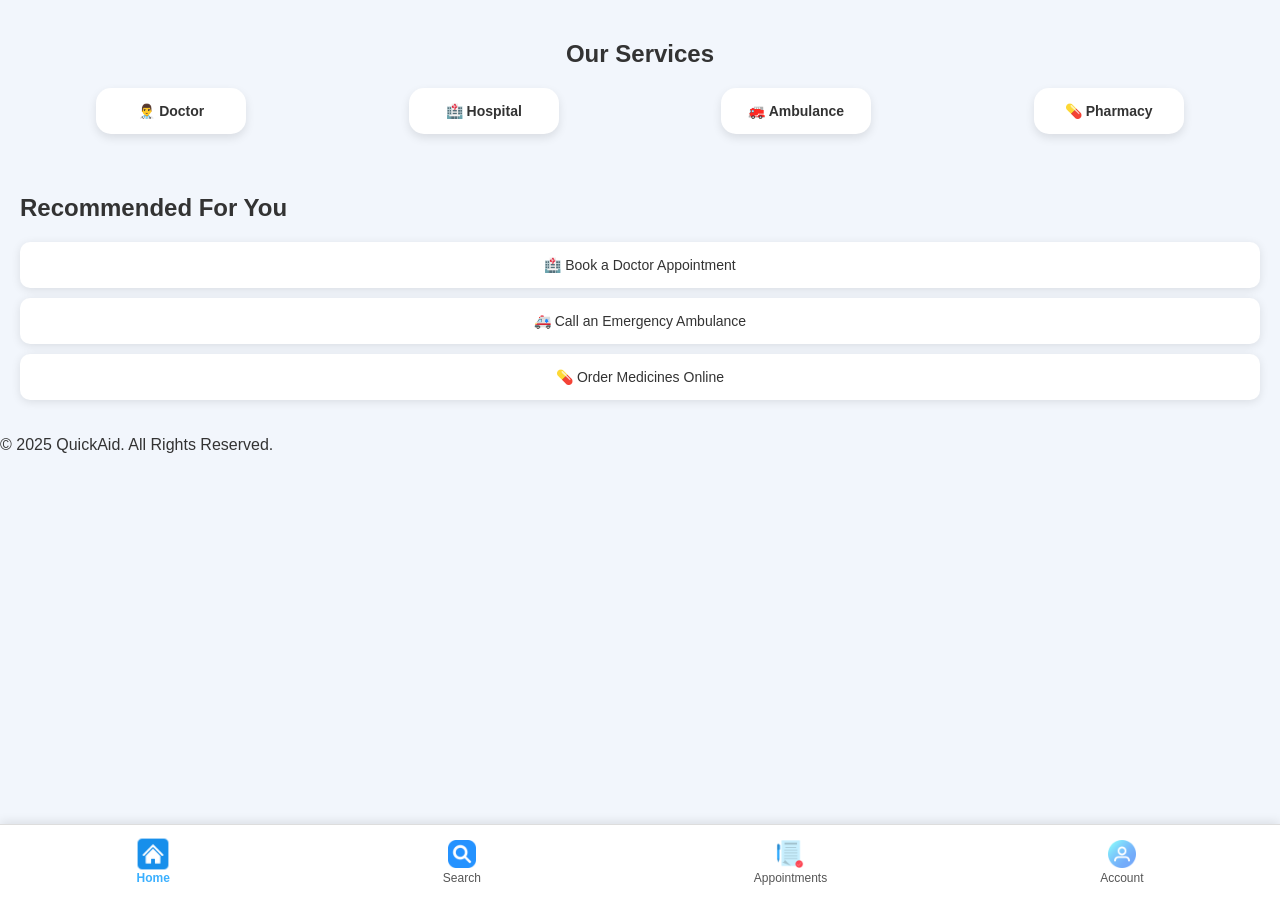
<file: quickaid/quickaid/index.html>
<!DOCTYPE html>
<html lang="en">
<head>
    <meta charset="UTF-8">
    <meta name="viewport" content="width=device-width, initial-scale=1.0">
    <title>QuickAid - Home</title>
    <link rel="stylesheet" href="style.css">
    <script defer src="script.js"></script>
</head>
<body>

    

    
    <section class="categories">
        <h2>Our Services</h2>
        <div class="category-container">
            <a href="doctor.html" class="category-item">👨‍⚕️ Doctor</a>
            <a href="hospital.html" class="category-item">🏥 Hospital</a>
            <a href="ambulance.html" class="category-item">🚒 Ambulance</a>
            <a href="pharmacy.html" class="category-item">💊 Pharmacy</a>
        </div>
    </section>

    
    <section class="recommended">
        <h2>Recommended For You</h2>
        <div class="recommended-container">
            <div class="recommended-item">🏥 Book a Doctor Appointment</div>
            <div class="recommended-item">🚑 Call an Emergency Ambulance</div>
            <div class="recommended-item">💊 Order Medicines Online</div>
        </div>
    </section>

    <nav class="bottom-nav">
    <a href="#" class="nav-item active">
        <img src="assets/home.png" alt="Home Icon"> 
        <span>Home</span>
    </a>
    <a href="services.html" class="nav-item">
        <img src="assets/search.png" alt="Services Icon"> 
        <span><Search></Search>Search</span>
    </a>
    <a href="appointments.html" class="nav-item">
        <img src="assets/appoin.png" alt="Appointments Icon"> 
        <span>Appointments</span>
    </a>
    <a href="#" class="nav-item" id="account-link">
        <img src="assets/profle.png" alt="Profile Icon"> 
        <span id="account-text">Account</span>
    </a>
    
    </nav>


    <!-- Footer -->
    <footer>
        <p>© 2025 QuickAid. All Rights Reserved.</p>
    </footer>

    <script>
        // JavaScript to Fetch User's Location
        if (navigator.geolocation) {
            navigator.geolocation.getCurrentPosition(
                (position) => {
                    const lat = position.coords.latitude;
                    const lon = position.coords.longitude;
                    document.getElementById("user-location").innerText = `📍 Lat: ${lat}, Lon: ${lon}`;
                },
                () => {
                    document.getElementById("user-location").innerText = "📍 Location access denied";
                }
            );
        } else {
            document.getElementById("user-location").innerText = "📍 Location not supported";
        }
    </script>

</body>
</html>
</file>
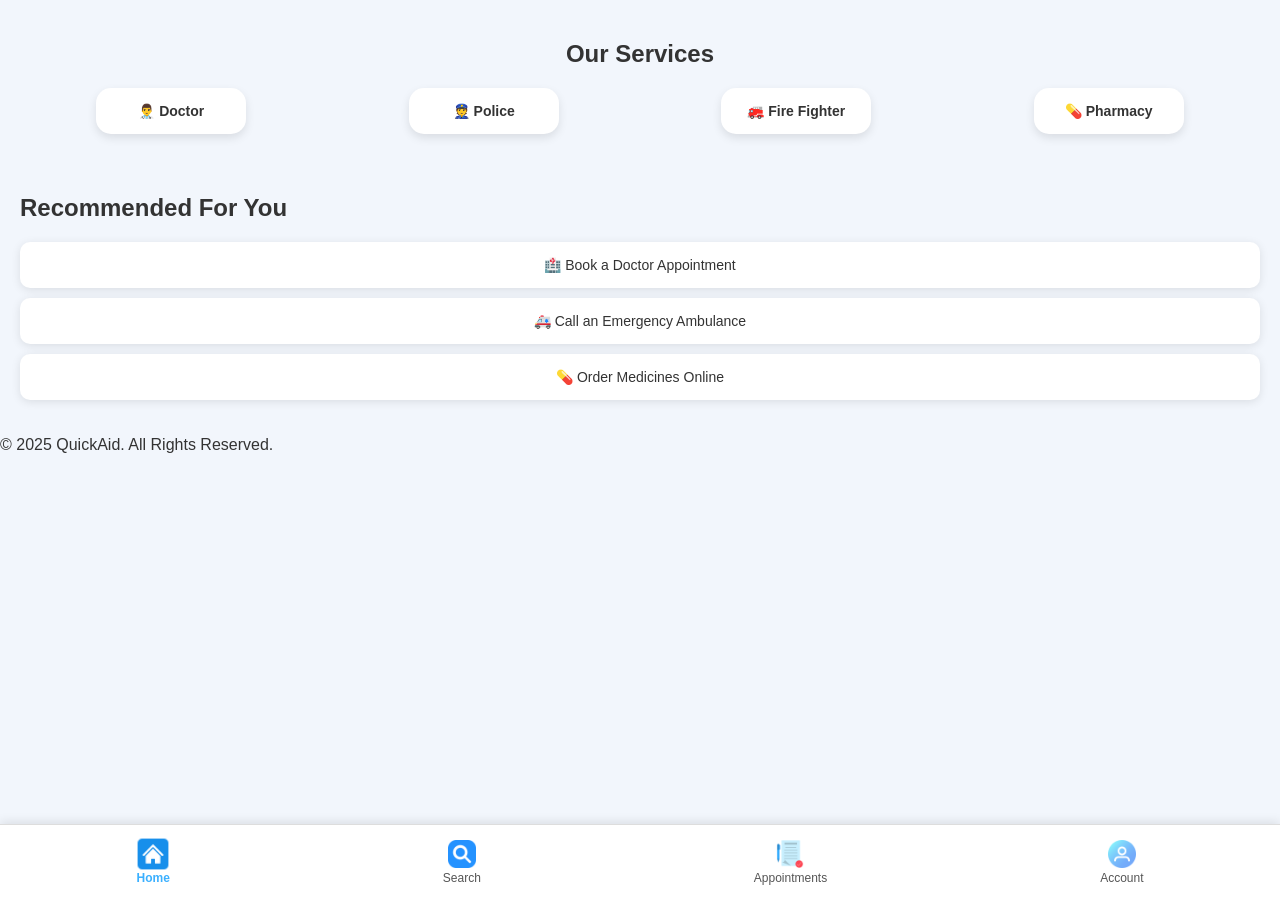
<file: quickaid/quickaidold/index.html>
<!DOCTYPE html>
<html lang="en">
<head>
    <meta charset="UTF-8">
    <meta name="viewport" content="width=device-width, initial-scale=1.0">
    <title>QuickAid - Home</title>
    <link rel="stylesheet" href="style.css">
    <script defer src="script.js"></script>
</head>
<body>

    

    <!-- Categories Section -->
    <section class="categories">
        <h2>Our Services</h2>
        <div class="category-container">
            <a href="doctor.html" class="category-item">👨‍⚕️ Doctor</a>
            <a href="police.html" class="category-item">👮 Police</a>
            <a href="firefighter.html" class="category-item">🚒 Fire Fighter</a>
            <a href="pharmacy.html" class="category-item">💊 Pharmacy</a>
        </div>
    </section>

    <!-- Recommended Section -->
    <section class="recommended">
        <h2>Recommended For You</h2>
        <div class="recommended-container">
            <div class="recommended-item">🏥 Book a Doctor Appointment</div>
            <div class="recommended-item">🚑 Call an Emergency Ambulance</div>
            <div class="recommended-item">💊 Order Medicines Online</div>
        </div>
    </section>

    <!-- Bottom Navigation Bar -->
    <nav class="bottom-nav">
    <a href="#" class="nav-item active">
        <img src="assets/home.png" alt="Home Icon"> 
        <span>Home</span>
    </a>
    <a href="services.html" class="nav-item">
        <img src="assets/search.png" alt="Services Icon"> 
        <span><Search></Search>Search</span>
    </a>
    <a href="appointments.html" class="nav-item">
        <img src="assets/appoin.png" alt="Appointments Icon"> 
        <span>Appointments</span>
    </a>
    <a href="#" class="nav-item" id="account-link">
        <img src="assets/profle.png" alt="Profile Icon"> 
        <span id="account-text">Account</span>
    </a>
    
    </nav>


    <!-- Footer -->
    <footer>
        <p>© 2025 QuickAid. All Rights Reserved.</p>
    </footer>

    <script>
        // JavaScript to Fetch User's Location
        if (navigator.geolocation) {
            navigator.geolocation.getCurrentPosition(
                (position) => {
                    const lat = position.coords.latitude;
                    const lon = position.coords.longitude;
                    document.getElementById("user-location").innerText = `📍 Lat: ${lat}, Lon: ${lon}`;
                },
                () => {
                    document.getElementById("user-location").innerText = "📍 Location access denied";
                }
            );
        } else {
            document.getElementById("user-location").innerText = "📍 Location not supported";
        }
    </script>

</body>
</html>
</file>
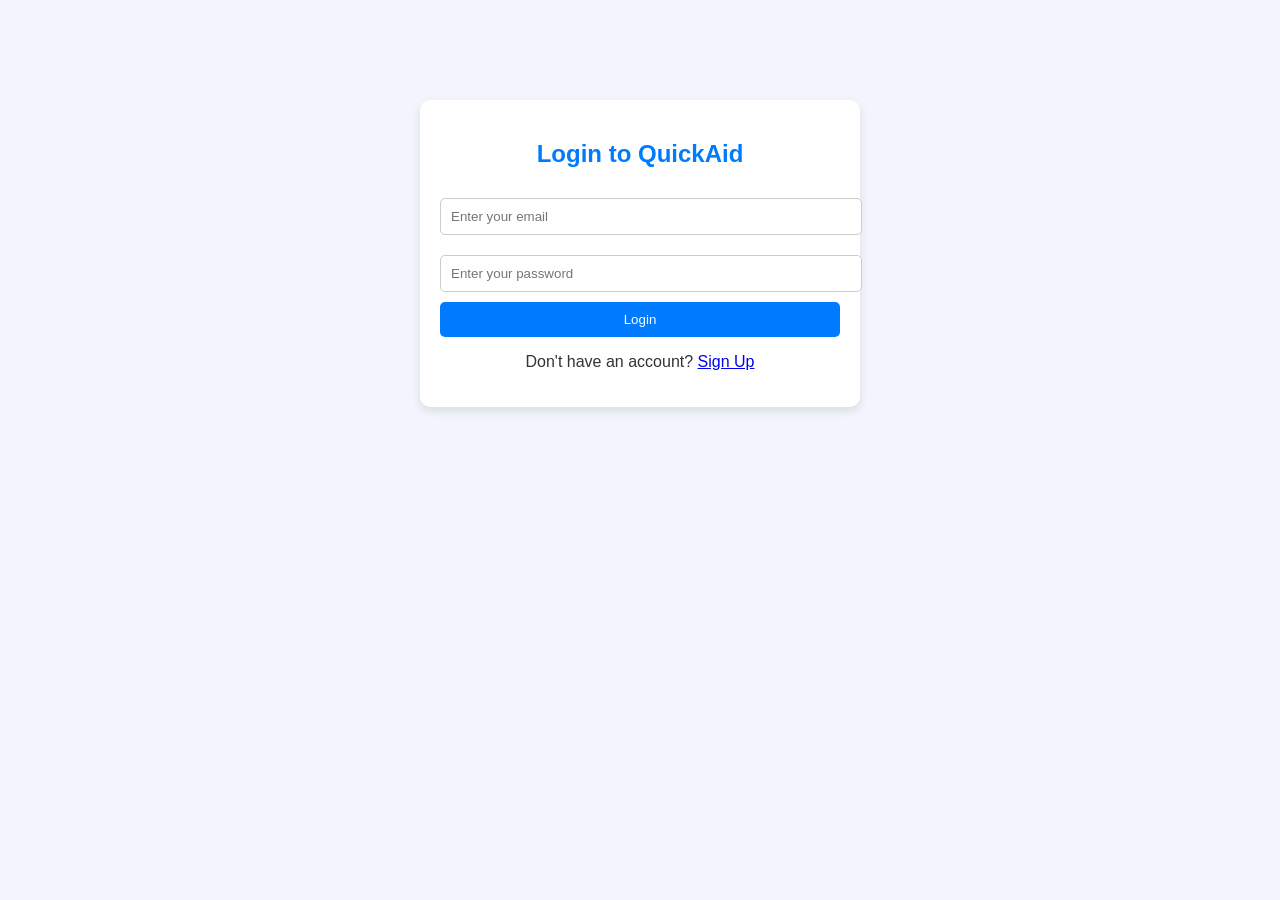
<file: quickaid/quickaid/login.html>
<!DOCTYPE html>
<html lang="en">
<head>
    <meta charset="UTF-8">
    <meta name="viewport" content="width=device-width, initial-scale=1.0">
    <title>QuickAid - Login</title>
    <link rel="stylesheet" href="style.css">
    <script defer src="login.js"></script>
</head>
<body>

    <div class="login-container">
        <h2>Login to QuickAid</h2>
        <form id="login-form">
            <input type="email" id="email" placeholder="Enter your email" required>
            <input type="password" id="password" placeholder="Enter your password" required>
            <button type="submit">Login</button>
        </form>
        <p>Don't have an account? <a href="signup.html">Sign Up</a></p>
    </div>

</body>
</html>
</file>
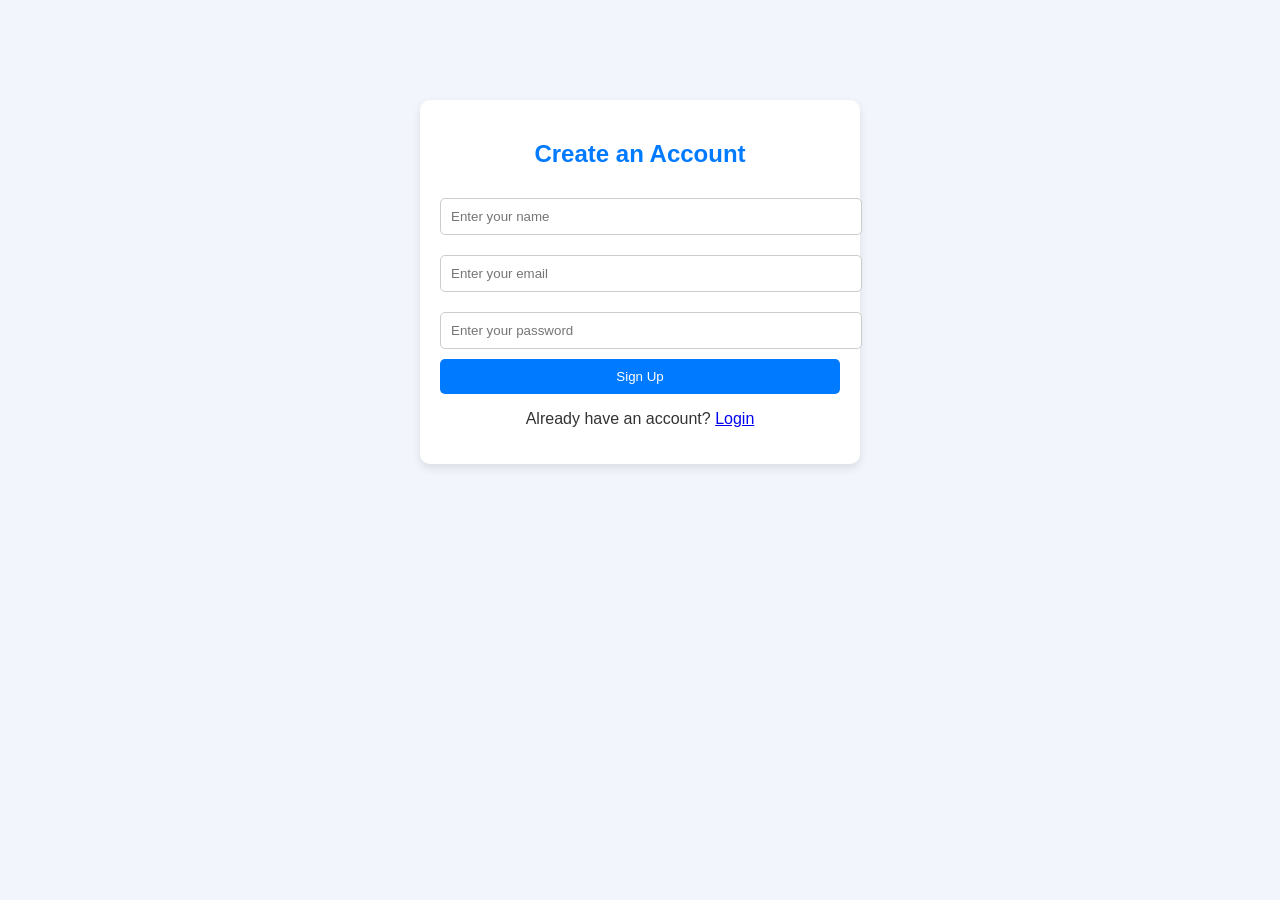
<file: quickaid/quickaid/signup.html>
<!DOCTYPE html>
<html lang="en">
<head>
    <meta charset="UTF-8">
    <meta name="viewport" content="width=device-width, initial-scale=1.0">
    <title>QuickAid - Sign Up</title>
    <link rel="stylesheet" href="style.css">
    <script defer src="signup.js"></script>
</head>
<body>

    <div class="signup-container">
        <h2>Create an Account</h2>
        <form id="signup-form">
            <input type="text" id="name" placeholder="Enter your name" required>
            <input type="email" id="email" placeholder="Enter your email" required>
            <input type="password" id="password" placeholder="Enter your password" required>
            <button type="submit">Sign Up</button>
        </form>
        <p>Already have an account? <a href="login.html">Login</a></p>
    </div>

</body>
</html>
</file>
<file: quickaid/quickaid/style.css>
/* General Styles */
body {
    font-family: 'Poppins', sans-serif;
    margin: 0;
    padding: 0;
    background-color: #f2f6fc; /* Lighter blueish background */
    color: #333;
}

/* User Info Section */
.user-info {
    display: flex;
    align-items: center;
    padding: 20px;
    background: white;
    border-bottom: 2px solid #ddd;
    box-shadow: 0px 2px 10px rgba(0, 0, 0, 0.1);
}

.profile-pic {
    width: 50px;
    height: 50px;
    border-radius: 50%;
    object-fit: cover;
    margin-right: 15px;
}

.user-details {
    flex-grow: 1;
}

.user-details h2 {
    font-size: 18px;
    margin: 0;
    color: #333;
}

.user-details p {
    font-size: 14px;
    color: #777;
    margin: 5px 0 0;
}

/* Categories */
.categories {
    padding: 20px;
    text-align: center;
}

.category-container {
    display: flex;
    justify-content: space-around;
    flex-wrap: wrap;
    gap: 10px;
}

.category-item {
    background: white;
    padding: 15px;
    border-radius: 15px;
    box-shadow: 0px 4px 10px rgba(0, 0, 0, 0.1);
    text-align: center;
    width: 120px;
    font-size: 14px;
    transition: transform 0.2s;
    text-decoration: none;
    color: #333;
    font-weight: bold;
}

.category-item:hover {
    transform: scale(1.05);
    color: #3bb0ff;
}

/* Recommended Section */
.recommended {
    padding: 20px;
}

.recommended-container {
    display: flex;
    flex-direction: column;
    gap: 10px;
}

.recommended-item {
    background: white;
    padding: 15px;
    border-radius: 10px;
    box-shadow: 0px 2px 10px rgba(0, 0, 0, 0.1);
    text-align: center;
    font-size: 14px;
}

/* Bottom Navigation */
.bottom-nav {
    position: fixed;
    bottom: 0;
    width: 100%;
    background: white;
    display: flex;
    justify-content: space-around;
    padding: 10px 0;
    border-top: 1px solid #ddd;
    box-shadow: 0px -2px 10px rgba(0, 0, 0, 0.1);
}

.nav-item {
    text-decoration: none;
    color: #555;
    font-size: 14px;
    text-align: center;
    transition: 0.3s;
}

.nav-item.active,
.nav-item:hover {
    color: #3bb0ff; /* Highlight active state */
    font-weight: bold;
}

/* Bottom Navigation */
.bottom-nav {
    position: fixed;
    bottom: 0;
    width: 100%;
    background: white;
    display: flex;
    justify-content: space-around;
    padding: 10px 0;
    border-top: 1px solid #ddd;
    box-shadow: 0px -2px 10px rgba(0, 0, 0, 0.1);
}

.nav-item {
    text-decoration: none;
    color: #555;
    font-size: 12px;
    text-align: center;
    display: flex;
    flex-direction: column;
    align-items: center;
    transition: 0.3s;
    padding: 5px 0;
}

/* Styling for Icons */
.nav-item img {
    width: 28px;  /* Adjust icon size */
    height: 28px;
    margin-bottom: 3px;
    transition: transform 0.2s ease-in-out;
}

/* Hover & Active State */
.nav-item.active img,
.nav-item:hover img {
    transform: scale(1.1);
}

.nav-item.active,
.nav-item:hover {
    color: #3bb0ff;  /* Highlight color */
    font-weight: bold;
}
/* Login Page Styling */
.login-container {
    width: 90%;
    max-width: 400px;
    margin: 100px auto;
    padding: 20px;
    text-align: center;
    background: #fff;
    border-radius: 10px;
    box-shadow: 0 4px 10px rgba(0, 0, 0, 0.1);
}

.login-container h2 {
    margin-bottom: 20px;
    color: #007bff;
}

.login-container input {
    width: 100%;
    padding: 10px;
    margin: 10px 0;
    border: 1px solid #ccc;
    border-radius: 5px;
}

.login-container button {
    width: 100%;
    padding: 10px;
    background: #007bff;
    color: white;
    border: none;
    border-radius: 5px;
    cursor: pointer;
    transition: 0.3s;
}

.login-container button:hover {
    background: #0056b3;
}
/* Signup Page Styling */
.signup-container {
    width: 90%;
    max-width: 400px;
    margin: 100px auto;
    padding: 20px;
    text-align: center;
    background: #fff;
    border-radius: 10px;
    box-shadow: 0 4px 10px rgba(0, 0, 0, 0.1);
}

.signup-container h2 {
    margin-bottom: 20px;
    color: #007bff;
}

.signup-container input {
    width: 100%;
    padding: 10px;
    margin: 10px 0;
    border: 1px solid #ccc;
    border-radius: 5px;
}

.signup-container button {
    width: 100%;
    padding: 10px;
    background: #007bff;
    color: white;
    border: none;
    border-radius: 5px;
    cursor: pointer;
    transition: 0.3s;
}

.signup-container button:hover {
    background: #0056b3;
}
</file>
<file: quickaid/quickaidold/style.css>
/* General Styles */
body {
    font-family: 'Poppins', sans-serif;
    margin: 0;
    padding: 0;
    background-color: #f2f6fc; /* Lighter blueish background */
    color: #333;
}

/* User Info Section */
.user-info {
    display: flex;
    align-items: center;
    padding: 20px;
    background: white;
    border-bottom: 2px solid #ddd;
    box-shadow: 0px 2px 10px rgba(0, 0, 0, 0.1);
}

.profile-pic {
    width: 50px;
    height: 50px;
    border-radius: 50%;
    object-fit: cover;
    margin-right: 15px;
}

.user-details {
    flex-grow: 1;
}

.user-details h2 {
    font-size: 18px;
    margin: 0;
    color: #333;
}

.user-details p {
    font-size: 14px;
    color: #777;
    margin: 5px 0 0;
}

/* Categories */
.categories {
    padding: 20px;
    text-align: center;
}

.category-container {
    display: flex;
    justify-content: space-around;
    flex-wrap: wrap;
    gap: 10px;
}

.category-item {
    background: white;
    padding: 15px;
    border-radius: 15px;
    box-shadow: 0px 4px 10px rgba(0, 0, 0, 0.1);
    text-align: center;
    width: 120px;
    font-size: 14px;
    transition: transform 0.2s;
    text-decoration: none;
    color: #333;
    font-weight: bold;
}

.category-item:hover {
    transform: scale(1.05);
    color: #3bb0ff;
}

/* Recommended Section */
.recommended {
    padding: 20px;
}

.recommended-container {
    display: flex;
    flex-direction: column;
    gap: 10px;
}

.recommended-item {
    background: white;
    padding: 15px;
    border-radius: 10px;
    box-shadow: 0px 2px 10px rgba(0, 0, 0, 0.1);
    text-align: center;
    font-size: 14px;
}

/* Bottom Navigation */
.bottom-nav {
    position: fixed;
    bottom: 0;
    width: 100%;
    background: white;
    display: flex;
    justify-content: space-around;
    padding: 10px 0;
    border-top: 1px solid #ddd;
    box-shadow: 0px -2px 10px rgba(0, 0, 0, 0.1);
}

.nav-item {
    text-decoration: none;
    color: #555;
    font-size: 14px;
    text-align: center;
    transition: 0.3s;
}

.nav-item.active,
.nav-item:hover {
    color: #3bb0ff; /* Highlight active state */
    font-weight: bold;
}

/* Bottom Navigation */
.bottom-nav {
    position: fixed;
    bottom: 0;
    width: 100%;
    background: white;
    display: flex;
    justify-content: space-around;
    padding: 10px 0;
    border-top: 1px solid #ddd;
    box-shadow: 0px -2px 10px rgba(0, 0, 0, 0.1);
}

.nav-item {
    text-decoration: none;
    color: #555;
    font-size: 12px;
    text-align: center;
    display: flex;
    flex-direction: column;
    align-items: center;
    transition: 0.3s;
    padding: 5px 0;
}

/* Styling for Icons */
.nav-item img {
    width: 28px;  /* Adjust icon size */
    height: 28px;
    margin-bottom: 3px;
    transition: transform 0.2s ease-in-out;
}

/* Hover & Active State */
.nav-item.active img,
.nav-item:hover img {
    transform: scale(1.1);
}

.nav-item.active,
.nav-item:hover {
    color: #3bb0ff;  /* Highlight color */
    font-weight: bold;
}
/* Login Page Styling */
.login-container {
    width: 90%;
    max-width: 400px;
    margin: 100px auto;
    padding: 20px;
    text-align: center;
    background: #fff;
    border-radius: 10px;
    box-shadow: 0 4px 10px rgba(0, 0, 0, 0.1);
}

.login-container h2 {
    margin-bottom: 20px;
    color: #007bff;
}

.login-container input {
    width: 100%;
    padding: 10px;
    margin: 10px 0;
    border: 1px solid #ccc;
    border-radius: 5px;
}

.login-container button {
    width: 100%;
    padding: 10px;
    background: #007bff;
    color: white;
    border: none;
    border-radius: 5px;
    cursor: pointer;
    transition: 0.3s;
}

.login-container button:hover {
    background: #0056b3;
}
/* Signup Page Styling */
.signup-container {
    width: 90%;
    max-width: 400px;
    margin: 100px auto;
    padding: 20px;
    text-align: center;
    background: #fff;
    border-radius: 10px;
    box-shadow: 0 4px 10px rgba(0, 0, 0, 0.1);
}

.signup-container h2 {
    margin-bottom: 20px;
    color: #007bff;
}

.signup-container input {
    width: 100%;
    padding: 10px;
    margin: 10px 0;
    border: 1px solid #ccc;
    border-radius: 5px;
}

.signup-container button {
    width: 100%;
    padding: 10px;
    background: #007bff;
    color: white;
    border: none;
    border-radius: 5px;
    cursor: pointer;
    transition: 0.3s;
}

.signup-container button:hover {
    background: #0056b3;
}
</file>
